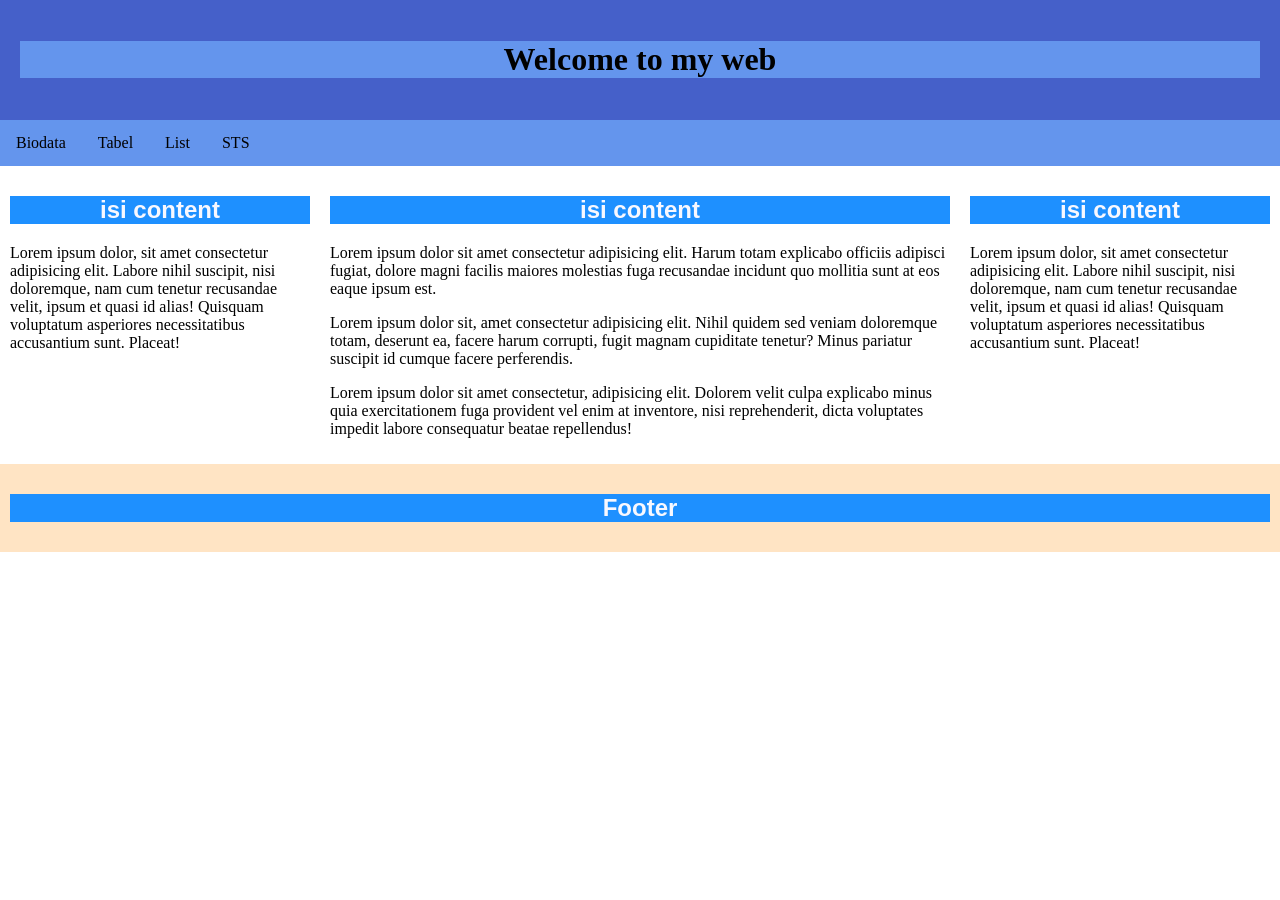
<file: index.html>
<!DOCTYPE html>
<html>
    <head>
        <title>Layout Website</title>
        <link rel="stylesheet" href="index.css">
    </head>
    <body>
        <!--Membuat HEADER-->
        <div class= "header">
            <h1>Welcome to my web</h1>
        </div>
        <!--membuat navigator menu-->
       <div class="topnav">
            <a href="biodata.html">Biodata</a>
            <a href="table_marge.html">Tabel</a>
            <a href="list.html">List</a>
            <a href="#">STS</a>
        </div>
        <!--Membuat Content-->
        <div class="row">
            <div class="column side">
                <h2>isi content</h2>
                <p>Lorem ipsum dolor, sit amet consectetur adipisicing elit. Labore nihil suscipit, nisi doloremque, nam cum tenetur recusandae velit, ipsum et quasi id alias! Quisquam voluptatum asperiores necessitatibus accusantium sunt. Placeat!</p>

            </div>
            <div class="column middle">
                <h2>isi content</h2>
                <p>Lorem ipsum dolor sit amet consectetur adipisicing elit. Harum totam explicabo officiis adipisci fugiat, dolore magni facilis maiores molestias fuga recusandae incidunt quo mollitia sunt at eos eaque ipsum est.</p>
                <p>Lorem ipsum dolor sit, amet consectetur adipisicing elit. Nihil quidem sed veniam doloremque totam, deserunt ea, facere harum corrupti, fugit magnam cupiditate tenetur? Minus pariatur suscipit id cumque facere perferendis.</p>
                <p>Lorem ipsum dolor sit amet consectetur, adipisicing elit. Dolorem velit culpa explicabo minus quia exercitationem fuga provident vel enim at inventore, nisi reprehenderit, dicta voluptates impedit labore consequatur beatae repellendus!</p>
            </div>
            <div class="column side">
                <h2>isi content</h2>
                <p>Lorem ipsum dolor, sit amet consectetur adipisicing elit. Labore nihil suscipit, nisi doloremque, nam cum tenetur recusandae velit, ipsum et quasi id alias! Quisquam voluptatum asperiores necessitatibus accusantium sunt. Placeat!</p>

             </div>
        </div>
        <!--Membuat Footer-->
        <div class="footer">
            <h2>Footer</h2>
        </div>
    </body>
</html>
</file>
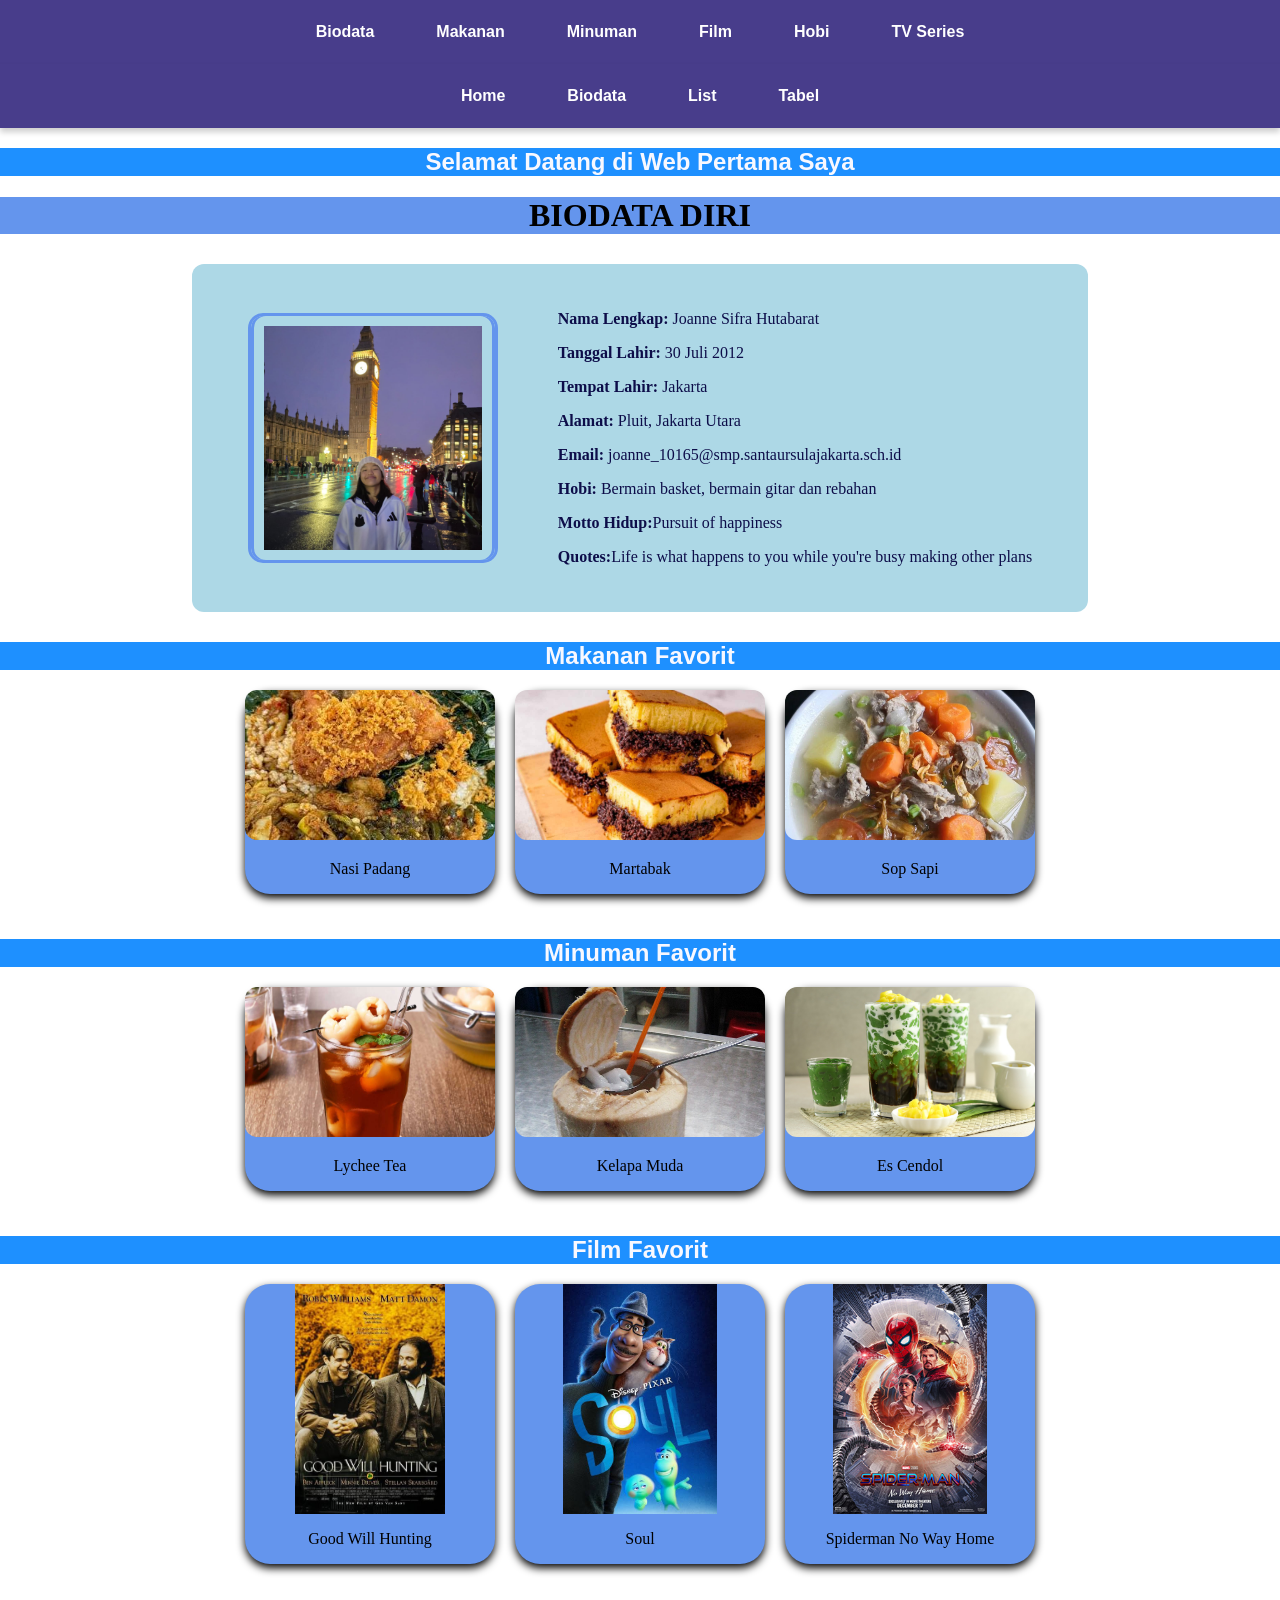
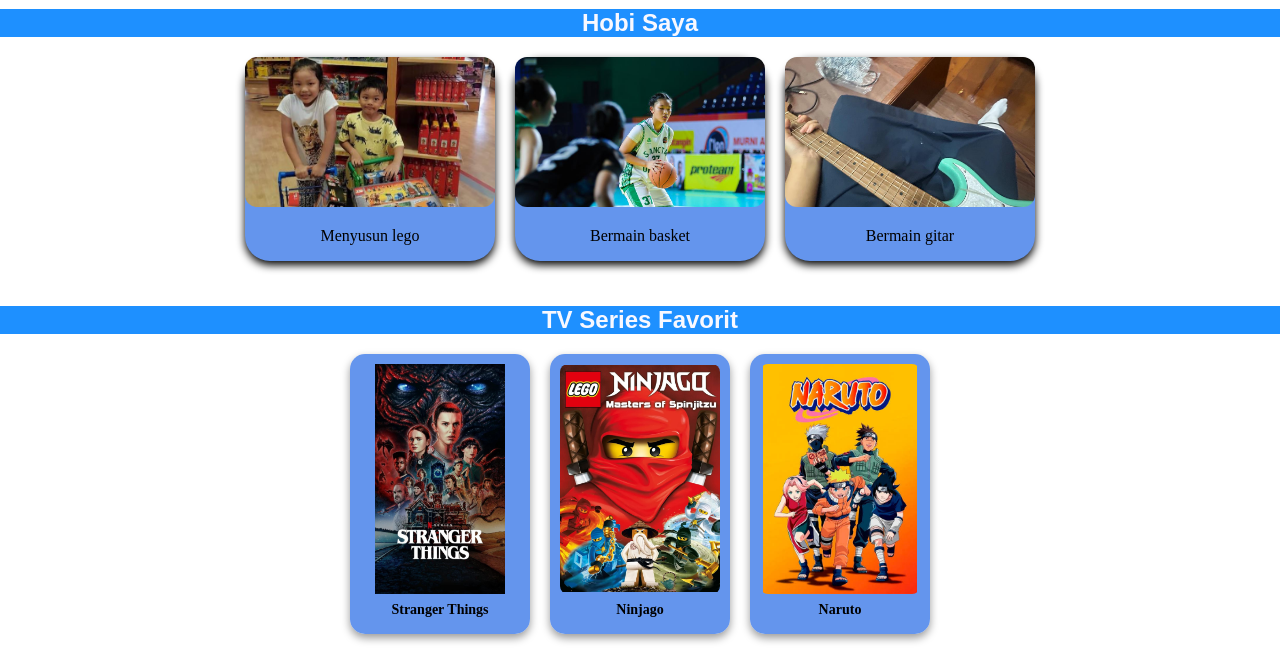
<file: biodata.html>
<!DOCTYPE html>
<html lang="id">
<head>
    <meta charset="UTF-8">
    <title>Biodata Diri</title>
    <link rel="stylesheet" href="index.css">
    
</head>
<body>
    <!-- NAVBAR -->
    <nav class="navbar">
        <a href="#biodata">Biodata</a>
        <a href="#makanan">Makanan</a>
        <a href="#minuman">Minuman</a>
        <a href="#film">Film</a>
        <a href="#hobi">Hobi</a>
        <a href="#tvseries">TV Series</a>
    </nav>

    <nav class="navbar">
        <a href="index.html">Home</a>
        <a href="biodata.html">Biodata</a>
        <a href="list.html">List</a>
        <a href="table_marge.html">Tabel</a>
    </nav>

    <h2>Selamat Datang di Web Pertama Saya</h2>
    <h1>BIODATA DIRI</h1>

    <div class="biodata" id="biodata">
        <div class="content">
            <div class="foto">
                <div class="foto">
                    <img src="rn pic joanne still tuff.jpeg" alt="foto joanne cantik" class="top" >
                    <img src="childhood pics joanne cakep.jpeg" alt="foto kecil joanne" class="bottom">
                </div>
            </div>
            
            <div class="isi">
                <p><strong>Nama Lengkap:</strong> Joanne Sifra Hutabarat</p>
                <p><strong>Tanggal Lahir:</strong> 30 Juli 2012</p>
                <p><strong>Tempat Lahir:</strong> Jakarta</p>
                <p><strong>Alamat:</strong> Pluit, Jakarta Utara</p>
                <p><strong>Email:</strong> joanne_10165@smp.santaursulajakarta.sch.id</p>
                <p><strong>Hobi:</strong> Bermain basket, bermain gitar dan rebahan</p>
                <p><strong>Motto Hidup:</strong>Pursuit of happiness</p>
                <p><strong>Quotes:</strong>Life is what happens to you while you're busy making other plans</p>
            </div>
        </div>
    </div>

        <h2 id="makanan">Makanan Favorit</h2>
        <div class="makanan">
            <div class="naspad">
                <img src="naspad makanan.jpg" alt="" width="200" height="200"class="img-menu">
                <p>Nasi Padang</p>
            </div>
         <div class="martabak">
            <img src="martabak makanan.jpg" alt="" width="200" height="200"class="img-menu">
            <p>Martabak</p>
        </div>
         <div class="sopsapi">
            <img src="sop sapi makanan" alt="" width="200" height="200"class="img-menu">
            <p>Sop Sapi</p>
         </div>
         
    </div>

    <h2 id="minuman">Minuman Favorit</h2>
<div class="makanan">
    <div class="naspad">
        <img src="lychee tea minuman.jpg" alt="Lychee Tea"class="img-menu">
        <p>Lychee Tea</p>
    </div>
    <div class="martabak">
        <img src="es kelapa muda minuman.JPG" alt="Kelapa Muda"class="img-menu">
        <p>Kelapa Muda</p>
    </div>
    <div class="sopsapi">
        <img src="es cendol minuman.jpg" alt="Es Cendol"class="img-menu">
        <p>Es Cendol</p>
    </div>
</div>

<h2 id="film">Film Favorit</h2>
<div class="makanan">
    <div class="naspad">
        <img src="film fav good will hunting.jpg" alt="Film 1"class="img-film">
        <p>Good Will Hunting</p>
    </div>
    <div class="martabak">
        <img src="film fav soul.jpg" alt="Film 2"class="img-film">
        <p>Soul</p>
    </div>
    <div class="sopsapi">
        <img src="film fav spiderman no way home.jpg" alt="Film 3"class="img-film">
        <p>Spiderman No Way Home</p>
    </div>
</div>

<h2 id="hobi">Hobi Saya</h2>
<div class="makanan">
    <div class="naspad">
        <img src="lego hobi.jpeg" alt="Menyusun lego" class="img-menu">
        <p>Menyusun lego</p>
    </div>
    <div class="martabak">
        <img src="basket hobi.jpeg" alt="Bermain basket" class="img-menu">
        <p>Bermain basket</p>
    </div>
    <div class="sopsapi">
        <img src="gitar hobi.jpeg" alt="Bermain gitar" class="img-menu">
        <p>Bermain gitar</p>
    </div>
</div>

<h2 id="tvseries">TV Series Favorit</h2>
<div class="makanan">
    
    <!-- Series 1 -->
    <div class="flip-card">
        <div class="flip-card-inner">
            <div class="flip-card-front">
                <img src="strangerthings tv series" alt="Series 1" class="img-film">
                <p>Stranger Things</p>
            </div>
            <div class="flip-card-back">
                <h3>Stranger Things</h3>
                <p>Genre: Science fiction, horror, mystery</p>
            </div>
        </div>
    </div>

    <!-- Series 2 -->
    <div class="flip-card">
        <div class="flip-card-inner">
            <div class="flip-card-front">
                <img src="ninjago tv series" alt="Series 2" class="img-film">
                <p>Ninjago</p>
            </div>
            <div class="flip-card-back">
                <h3>Ninjago</h3>
                <p>Genre: Action adventure, science fantasy, martial arts, dan animated comedy</p>
            </div>
        </div>
    </div>

    <!-- Series 3 -->
    <div class="flip-card">
        <div class="flip-card-inner">
            <div class="flip-card-front">
                <img src="naruto tv series.jpg" alt="Series 3" class="img-film">
                <p>Naruto</p>
            </div>
            <div class="flip-card-back">
                <h3>Naruto</h3>
                <p>Genre: Action, fantasy, dan adventure</p>
            </div>
        </div>
    </div>

</div>

<body>
 

</body>
</html>
</file>
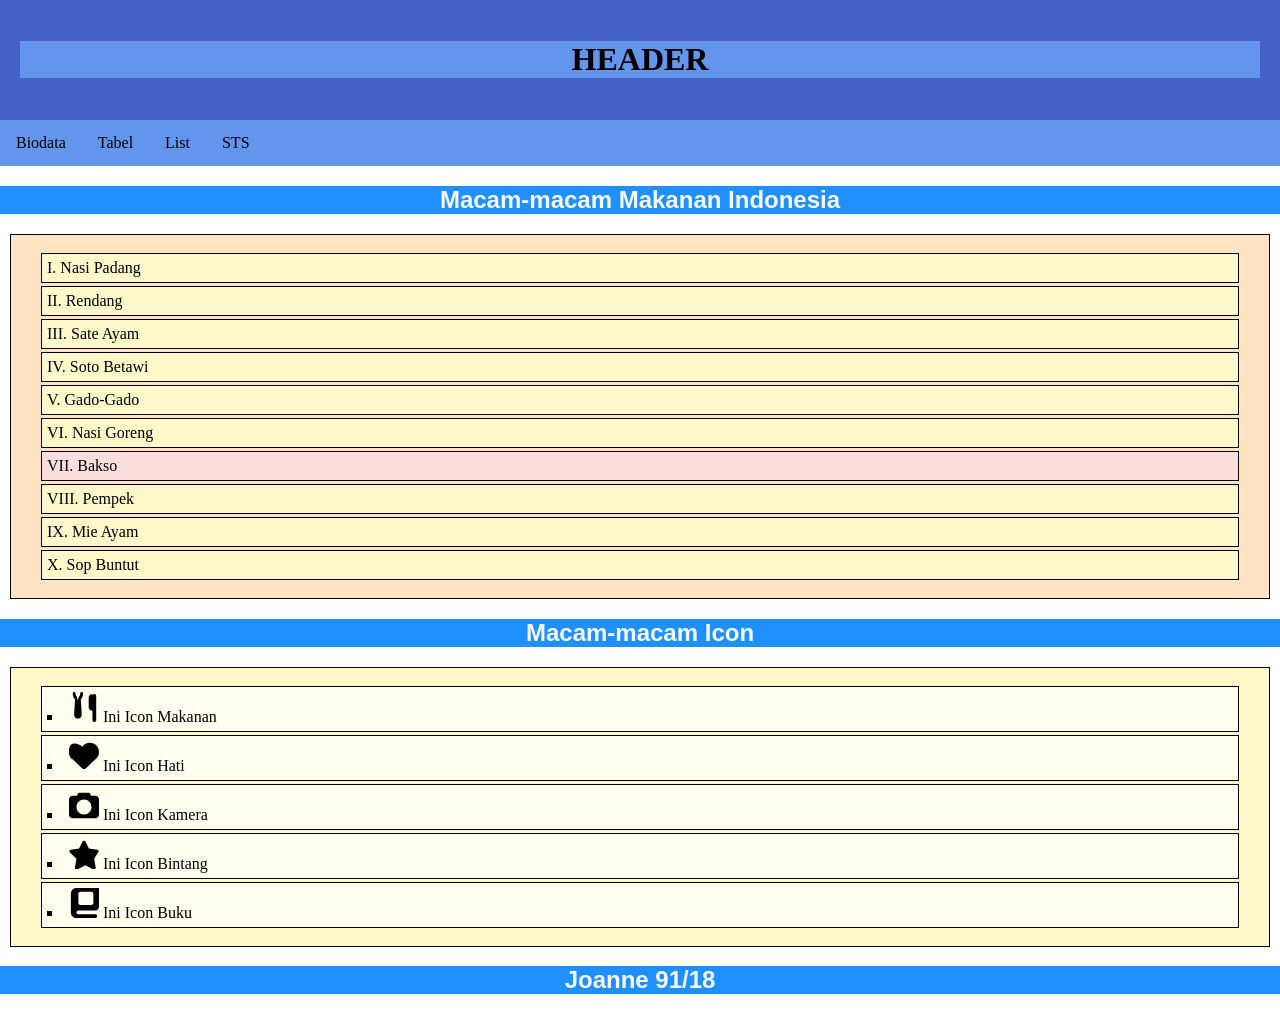
<file: list.html>
<!DOCTYPE html>
<html>
    <head>
        <title>Layout Website</title>
        <link rel="stylesheet" href="index.css">
    </head>
    <body>
        <!--Membuat HEADER-->
        <div class= "header">
            <h1>HEADER</h1>
        </div>
        <!--membuat navigator menu-->
        <div class="topnav">
            <a href="index.html">Biodata</a>
            <a href="table_marge.html">Tabel</a>
            <a href="list.html">List</a>
            <a href="#">STS</a>
        </div>
        <!-- Membuat content -->
       <h2>Macam-macam Makanan Indonesia</h2>
        <ol type="I">
            <li>Nasi Padang</li>
            <li>Rendang</li>
            <li>Sate Ayam</li>
            <li>Soto Betawi</li>
            <li>Gado-Gado</li>
            <li>Nasi Goreng</li>
            <li class="a">Bakso</li>
            <li>Pempek</li>
            <li>Mie Ayam</li>
            <li>Sop Buntut</li>
        </ol>

        <!-- Bagian 5 Icon Unik -->
        <h2>Macam-macam Icon</h2>
        <ul type="square">
            <li>
                <i class="fa-solid fa-utensils"></i>
                <svg xmlns="http://www.w3.org/2000/svg" viewBox="0 0 512 512" width="30" height="30"><path d="M88 0C74.7 0 64 10.7 64 24c0 38.9 14.5 74.5 38.5 101.5L86.9 385.8C84.3 423.8 114 456 152 456s67.7-32.2 65.1-70.2L201.5 125.5C225.5 98.5 240 62.9 240 24c0-13.3-10.7-24-24-24s-24 10.7-24 24c0 22.3-8.8 42.7-23.3 57.7L152 144l-16.7-62.3C120.8 66.7 112 46.3 112 24C112 10.7 101.3 0 88 0zM400 32c-35.3 0-64 28.7-64 64l0 160c0 35.3 28.7 64 64 64l0 160c0 17.7 14.3 32 32 32s32-14.3 32-32l0-416c0-17.7-14.3-32-32-32s-32 14.3-32 32z"/></svg>
                Ini Icon Makanan
            </li>
            <li>
                <i class="fa-solid fa-heart"></i>
                <svg xmlns="http://www.w3.org/2000/svg" viewBox="0 0 512 512" width="30" height="30"><path d="M47.6 300.4L228.3 469.1c7.5 7 17.4 10.9 27.7 10.9s20.2-3.9 27.7-10.9L464.4 300.4c30.4-28.3 47.6-68 47.6-109.5v-5.8c0-85.1-69.2-154.3-154.3-154.3c-52.5 0-101.4 24.5-131.9 66.4C196.5 65.3 147.6 40.8 95.1 40.8C10 40.8 0 110 0 195.1v5.8c0 41.5 17.2 81.2 47.6 109.5z"/></svg>
                Ini Icon Hati
            </li>
            <li>
            <i class="fa-solid fa-camera"></i>
            <svg xmlns="http://www.w3.org/2000/svg" viewBox="0 0 512 512" width="30" height="30"><path d="M149.1 64.8L138.7 96 64 96C28.7 96 0 124.7 0 160L0 416c0 35.3 28.7 64 64 64l384 0c35.3 0 64-28.7 64-64l0-256c0-35.3-28.7-64-64-64l-74.7 0L362.9 64.8C358.4 53.4 347.3 48 335.9 48L176.1 48c-11.4 0-22.5 5.4-27 16.8zM256 416c-70.7 0-128-57.3-128-128s57.3-128 128-128 128 57.3 128 128-57.3 128-128 128z"></path></svg>
            Ini Icon Kamera
            </li>
            <li>
                <i class="fa-solid fa-star"></i>
                <svg xmlns="http://www.w3.org/2000/svg" viewBox="0 0 576 512" width="30" height="30"><path d="M316.9 18C311.6 7 300.4 0 288.1 0s-23.4 7-28.8 18L195 150.3 31.4 174.4c-12.6 1.8-22.1 11.8-23.7 24.4s5.5 24.4 15.4 32.5l119.6 117.8-28.2 166.4c-2.2 12.8 3 25.7 13.7 33s24.5 8.7 35.8 2.5l149.3-78.4 149.3 78.4c11.2 6.2 25 5.1 35.8-2.5s15.9-20.2 13.7-33l-28.2-166.4L553.7 231.3c9.9-8.1 17-20 15.4-32.5s-11.1-22.6-23.7-24.4L381.3 150.3 316.9 18z"/></svg>
                Ini Icon Bintang
            </li>
            <li>
                <i class="fa-solid fa-book"></i>
                <svg xmlns="http://www.w3.org/2000/svg" viewBox="0 0 448 512" width="30" height="30"><path d="M96 0C43 0 0 43 0 96L0 416c0 53 43 96 96 96l288 0 32 0c17.7 0 32-14.3 32-32s-14.3-32-32-32l-32 0-256 0c-17.7 0-32-14.3-32-32s14.3-32 32-32l288 0c35.3 0 64-28.7 64-64l0-320c0-35.3-28.7-64-64-64L96 0zM128 96c0-17.7 14.3-32 32-32l192 0c17.7 0 32 14.3 32 32l0 160c0 17.7-14.3 32-32 32l-192 0c-17.7 0-32-14.3-32-32L128 96z"/></svg>
                Ini Icon Buku
            </li>
        </ul>





         <!--Membuat Footer-->
        <div class="Footer">
            <h2>Joanne 91/18</h2>
        </div>
    </body>
</html>
</file>
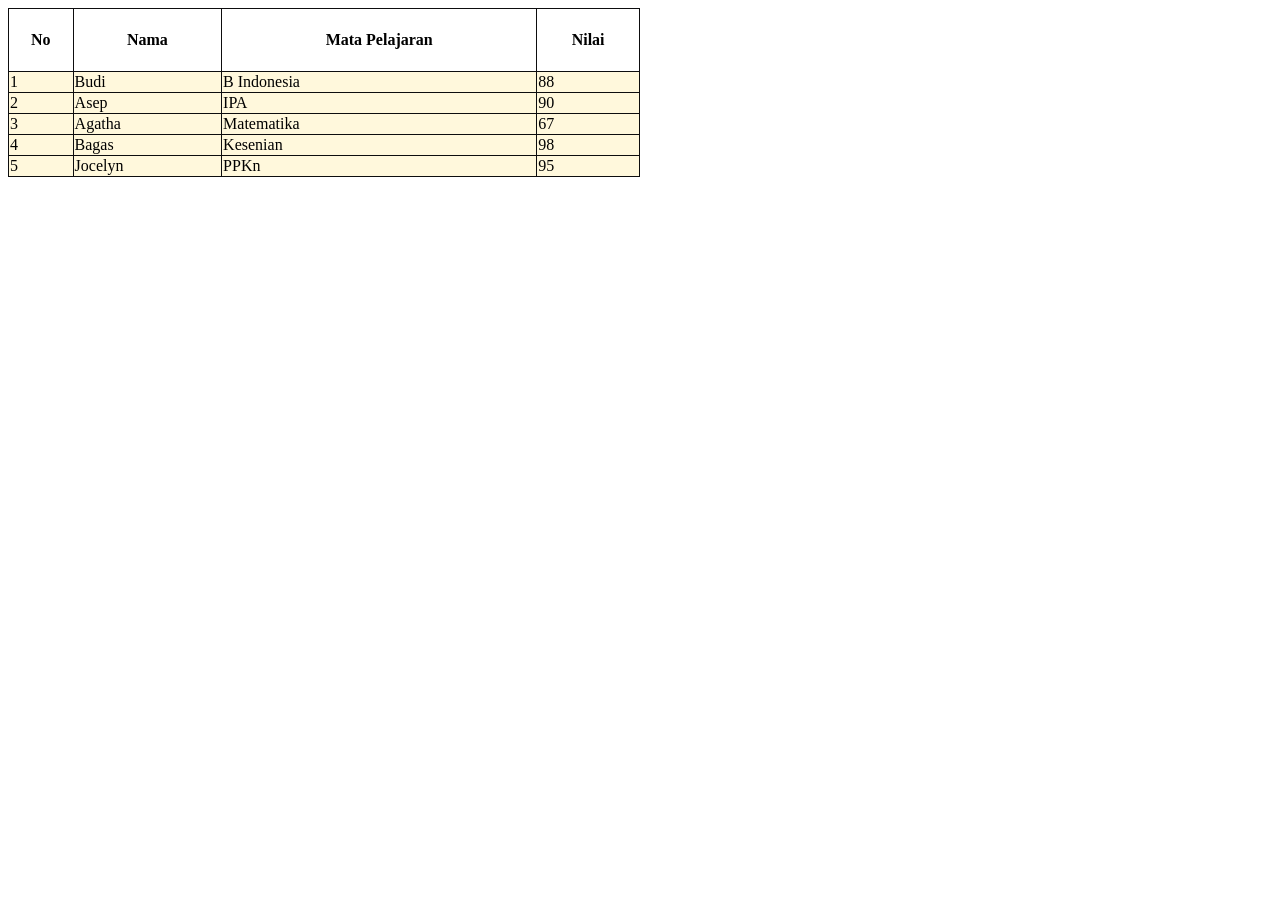
<file: table.html>
<!DOCTYPE html>
<html>
    <head>
        <title>Table HTML dan CSS</title>
        <link rel="stylesheet" href="table.css">
    </head>
    <body>
        <table>
            <tr>
                <th>No</th>
                <th>Nama</th>
                <th>Mata Pelajaran</th>
                <th>Nilai</th>
            </tr>
            <tr>
                <td>1</td>
                <td>Budi</td>
                <td>B Indonesia</td>
                <td>88</td>
            </tr>
            <tr>
                <td>2</td>
                <td>Asep</td>
                <td>IPA</td>
                <td>90</td>
            </tr>
            <tr>
                <td>3</td>
                <td>Agatha</td>
                <td>Matematika</td>
                <td>67</td>
            </tr>
            <tr>
                <td>4</td>
                <td>Bagas</td>
                <td>Kesenian</td>
                <td>98</td>
            </tr>
            <tr>
                <td>5</td>
                <td>Jocelyn</td>
                <td>PPKn</td>
                <td>95</td>
            </tr>
        </table>
    </body>
</html>
</file>
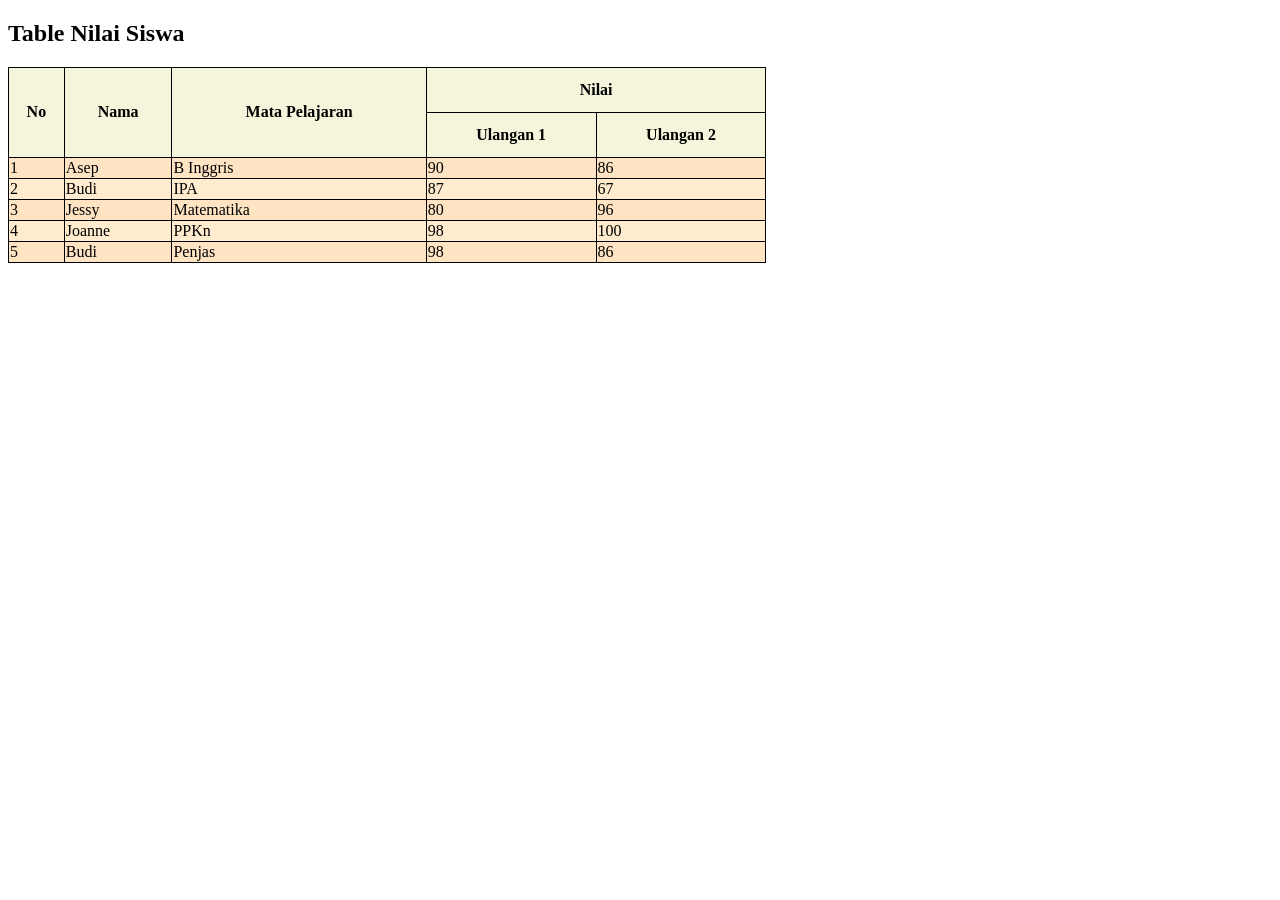
<file: table_gabungan.html>
<!DOCTYPE html>
<html>
    <head>
        <title>Table Gabungan</title>
        <style>
            table, th, td {
                border: 1px solid black;
            }
            table {
                width: 60%;
                border-collapse: collapse;
            }
            th {
                height: 40px;
                padding: 2px;
                background-color: beige;
            }
            tr {
                background-color: bisque;
            }
            tr:nth-child(even) {
                background-color: blanchedalmond;
            }
            tr:hover {
                background-color: pink;
            }
        </style>
    </head>
    <body>
      <h2>Table Nilai Siswa</h2>
      <table>
        <tr>
            <th rowspan="2">No</th>
            <th rowspan="2">Nama</th>
            <th rowspan="2">Mata Pelajaran</th>
            <th colspan="2">Nilai</th>
        </tr>
        <tr>
            <th>Ulangan 1</th>
            <th>Ulangan 2</th>
        </tr>
         <tr>
                <td>1</td>
                <td>Asep</td>
                <td>B Inggris</td>
                <td>90</td>
                <td>86</td>
            </tr>
            <tr>
                <td>2</td>
                <td>Budi</td>
                <td>IPA</td>
                <td>87</td>
                <td>67</td>
            </tr>
            <tr>
                <td>3</td>
                <td>Jessy</td>
                <td>Matematika</td>
                <td>80</td>
                <td>96</td>
            </tr>
            <tr>
                <td>4</td>
                <td>Joanne</td>
                <td>PPKn</td>
                <td>98</td>
                <td>100</td>
            </tr>
            <tr>
                <td>5</td>
                <td>Budi</td>
                <td>Penjas</td>
                <td>98</td>
                <td>86</td>
            </tr>
      </table>
    </body>
</html>
</file>
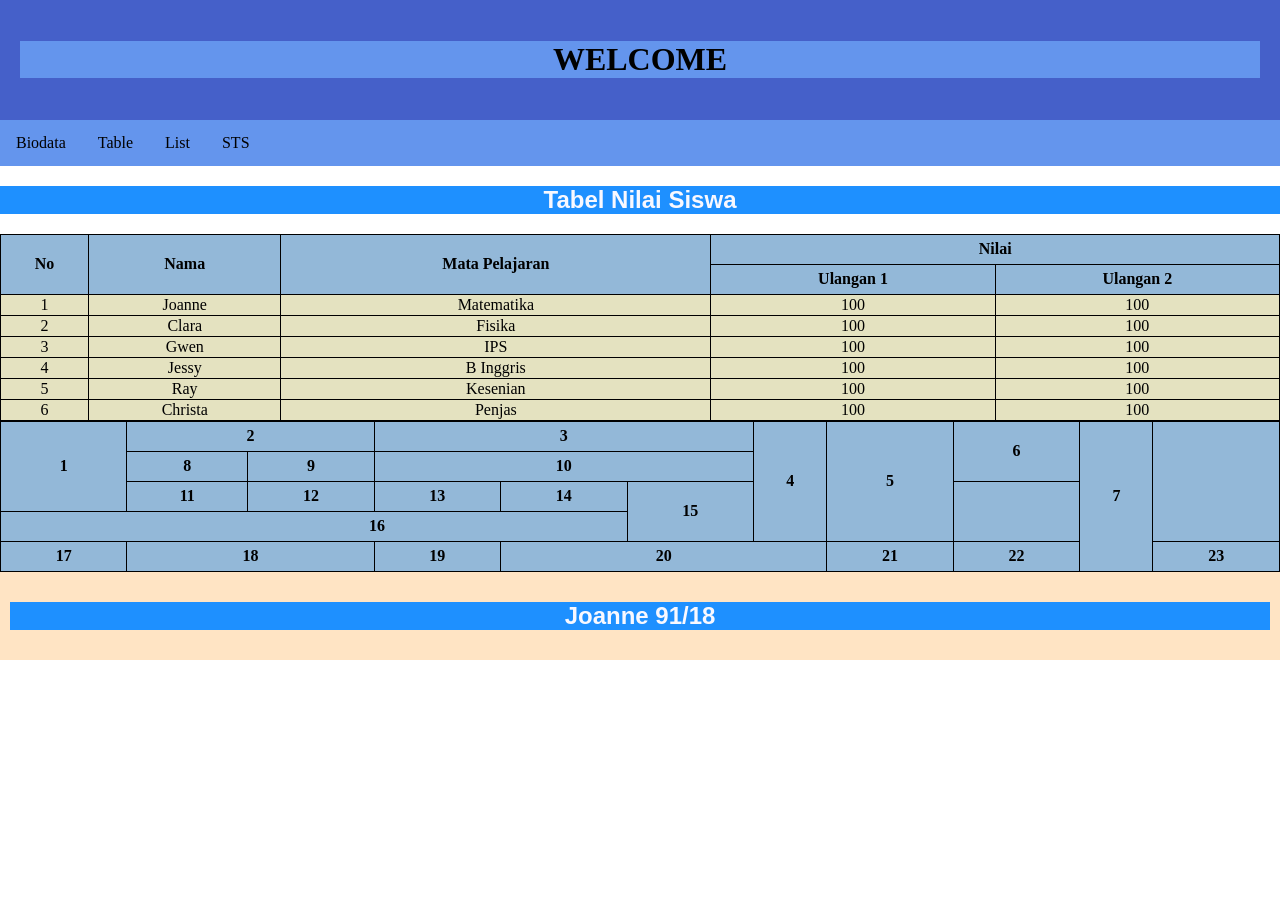
<file: table_marge.html>
<!DOCTYPE html>
<html>
    <head>
        <title>Layout Website </title>
        <link rel="stylesheet" href="index.css">
    </head>
   
    <body>
        <!-- membuat header -->
         <div class="header">
            <h1>WELCOME</h1>
        <!-- membuat navigator menu -->
         </div>
         <div class="topnav">
            <a href="biodata.html">Biodata</a>
            <a href="table_marge.html">Table</a>
            <a href="list.html">List</a>
            <a href="#">STS</a>
         </div>
         <!-- membuat content -->
          <!-- tabel nilai siswa -->
           <h2>Tabel Nilai Siswa</h2>
        <table>
            <tr>
                <th rowspan="2">No</th>
                <th rowspan="2">Nama</th>
                <th rowspan="2">Mata Pelajaran</th>
                <th colspan="2">Nilai</th>
               
            </tr>
            <tr>
                <th>Ulangan 1</th>
                <th>Ulangan 2</th>
            </tr>
            <tr>
                <td>1</td>
                <td>Joanne</td>
                <td>Matematika</td>
                <td>100</td>
                <td>100</td>
            </tr>
            <tr>
                <td>2</td>
                <td>Clara</td>
                <td>Fisika</td>
                <td>100</td>
                <td>100</td>
            </tr>
            <tr>
                <td>3</td>
                <td>Gwen</td>
                <td>IPS</td>
                <td>100</td>
                <td>100</td>
            </tr>
            <tr>
                <td>4</td>
                <td>Jessy</td>
                <td>B Inggris</td>
                <td>100</td>
                <td>100</td>
            </tr>
            <tr>
                <td>5</td>
                <td>Ray</td>
                <td>Kesenian</td>
                <td>100</td>
                <td>100</td>
            </tr>
            <tr>
                <td>6</td>
                <td>Christa</td>
                <td>Penjas</td>
                <td>100</td>
                <td>100</td>
            </tr>


            <table>
    <tr>
        <th rowspan="3">1</th>
        <th colspan="2">2</th>
        <th colspan="3">3</th>
        <th rowspan="4">4</th>
        <th rowspan="4">5</th>
        <th rowspan="2">6</th>
        <th rowspan="6">7</th>
    </tr>
    <tr>
        <th>8</th>
        <th>9</th>
        <th colspan="3">10</th>
    </tr>
    <tr>
        <th>11</th>
        <th>12</th>
        <th>13</th>
        <th>14</th>
        <th rowspan="3">15</th>
    </tr>
    <tr>
        <th colspan="6">16</th>
    </tr>
    <tr>
        <th rowspan="2">17</th>
        <th colspan="2" rowspan="2">18</th>
        <th rowspan="2">19</th>
        <th colspan="3" rowspan="2">20</th>
    </tr>
    <tr>
        <th>21</th>
        <th>22</th>
        <th colspan="3">23</th>
    </tr>
</table>
           
         <!-- membuat footer -->
          <div class="footer">
            <h2>Joanne 91/18</h2>
        </div>
    </body>
</html>
</file>
<file: index.css>
*{
    box-sizing: border-box;
}
body{
    margin: 0;
}
/*membuat style pada header*/
.header{
    background-color: rgb(69, 96, 201);
    padding: 20px;
    text-align: center;
}
/*membuat style pada navigator/topnav*/
.topnav{
    overflow:hidden;
    background-color: cornflowerblue;
}
/*membuat style link pada navigator/topnav*/
.topnav a{
    float: left;
    display: block;
    color: black;
    text-align: center;
    padding: 14px 16px;
    text-decoration: none;
}
.topnav a:hover{
    background-color: dodgerblue;
    color: black;
}
.column{
    float: left;
    padding: 10px;
}
/*membuat style pada column kanan-kiri */
.column.side{
    width: 25%
}
/* membuat style pada column tengah*/
.column.middle{
    width: 50%;
}
.row::after{
    content: "";
    display: table;
    clear: both;
}


body{
    background-image: url();
    background-size: cover;
    background-position: center;
    background-color:#ffffff;
}
h2 {
  color:ghostwhite;
  background-color:dodgerblue;
  text-align: center;
  font-family: 'Gill Sans', 'Gill Sans MT', Calibri, 'Trebuchet MS', sans-serif;
}

h1 {
  color: black;
  background-color: cornflowerblue;
  text-align: center;
} 

div.biodata{
    margin: 30px auto;
    width: 70%;
    background-color: lightblue;
    color: rgb(13, 13, 73);
    padding: 30px;
    border-radius: 12px;
    display: flex;
    justify-content: center;
    align-items: center;
}

div.content {
    display: flex;
    flex-direction: row;
    align-items: center;
    justify-content: center;
    gap: 60px; 
}

div.foto{
    position: relative;
    width: 250px;
    height: 250px;
    overflow: hidden;
    border-radius: 15px;
    cursor: pointer;
    display: flex;
    align-items: center;
    justify-content: center;
    border: 3px solid cornflowerblue;
    
}

div.foto img{
  position: absolute;
  width: 100%;
  height: 100%;
  object-fit: cover;
  object-position: center;
  transition: transform 0.5s ease, opacity 0.5s ease;
  
}
.foto img.top{
  opacity: 1;
  z-index: 2;

}
.foto:hover img.top{
  opacity: 0;
  transform: scale(1.1);

}
.foto img.bottom{
  opacity: 0;
  z-index: 1;
}
.foto:hover img.bottom{
  opacity: 1;
  transform: scale(1.1);
}

div.makanan{
  display: flex;
  justify-content: center;
  gap: 20px;
  text-align: center;
}
img{
  padding: 10px;
}
div.naspad{
  width: 250px;
  height: auto;
  border-radius: 25px;
  box-shadow: 0 4px 8px 0 black;
  margin-bottom: 25px;
  background-color: cornflowerblue;
}
div.naspad:hover{
  overflow: hidden;
  transition: transform 0.3s ease;
  transform: scale(1.1);
}
div.martabak{
  width: 250px;
  height: auto;
  border-radius: 25px;
  box-shadow: 0 4px 8px 0 black;
  margin-bottom: 25px;
  background-color: cornflowerblue;
}
div.martabak:hover{
  overflow: hidden;
  transition: transform 0.3s ease;
  transform: scale(1.1);
}
div.sopsapi{
  width: 250px;
  height: auto;
  border-radius: 25px;
  box-shadow: 0 4px 8px 0 black;
  margin-bottom: 25px;
  background-color: cornflowerblue;
}
div.sopsapi:hover{
  overflow: hidden;
  transition: transform 0.3s ease;
  transform: scale(1.1);
}
img.img-menu {
    position: static !important;
    width: 100% !important;
    height: 150px !important;
    object-fit: cover !important;
    border-radius: 12px;
    padding: 0 !important;
}
div.card-film {
  width: 180px; 
  height: 300px; 
  border-radius: 15px;
  box-shadow: 0 4px 8px 0 black;
  margin-bottom: 25px;
  background-color: cornflowerblue;
  padding: 10px;
  box-sizing: border-box;
  text-align: center;
  transition: transform 0.3s ease;
}

div.card-film:hover {
  transform: scale(1.1);
}
img.img-film {
  width: 100%;
  height: 230px; 
  object-fit: contain; 
  border-radius: 8px;
  padding: 0;
  display: block;
}

div.card-film p {
  margin-top: 10px;
  font-weight: bold;
  color: black;
  font-family: sans-serif;
  font-size: 14px;
}

html {
  scroll-behavior: smooth;
}

/* Styling Bar Navigation */
.navbar {
  position: sticky;
  top: 0;
  z-index: 1000;
  background-color:darkslateblue;
  display: flex;
  justify-content: center;
  gap: 30px;
  padding: 15px 0;
  box-shadow: 0 4px 6px rgba(0, 0, 0, 0.2);
}

/* Link Navigasi */
.navbar a {
  color: white;
  text-decoration: none;
  font-family: 'Gill Sans', sans-serif;
  font-weight: bold;
  font-size: 16px;
  padding: 8px 16px;
  border-radius: 20px;
  transition: background-color 0.3s ease, color 0.3s ease;
}

.navbar a:hover {
  background-color: white;
  color: dodgerblue;
}

h2, div[id] {
  scroll-margin-top: 70px; 
}

.flip-card {
  background-color: transparent;
  width: 180px;
  height: 280px;
  perspective: 1000px; 
  margin-bottom: 25px;
}

.flip-card-inner {
  position: relative;
  width: 100%;
  height: 100%;
  text-align: center;
  transition: transform 0.8s;
  transform-style: preserve-3d;
  border-radius: 15px;
  box-shadow: 0 4px 8px 0 rgba(0,0,0,0.4);
}

.flip-card:hover .flip-card-inner {
  transform: rotateY(180deg);
}

.flip-card-front, .flip-card-back {
  position: absolute;
  width: 100%;
  height: 100%;
  -webkit-backface-visibility: hidden;
  backface-visibility: hidden;
  border-radius: 15px;
  padding: 10px;
  box-sizing: border-box;
}

.flip-card-front {
  background-color: cornflowerblue;
  color: black;
}

.flip-card-front p {
  margin-top: 8px;
  font-weight: bold;
  font-size: 14px;
}

.flip-card-back {
  background-color: #1e293b;
  color: white;
  transform: rotateY(180deg);
  display: flex;
  flex-direction: column;
  justify-content: center;
  align-items: center;
}

.flip-card-back h3 {
  margin: 0 0 10px 0;
  font-size: 15px;
  color: dodgerblue;
}

.flip-card-back p {
  font-size: 12px;
  margin: 4px 0;
  line-height: 1.3;
}

.footer {
    background-color: bisque;
    padding: 10px;
    text-align: center;
}


table, td {
    border:1px solid black;
}
table, th {
    border:1px solid black;
    text-align: center;
    height: 30px;
    background-color: rgb(147, 184, 216);
}
table {
    border-collapse: collapse;
    width:100%;
}
td {
    background-color: rgb(228, 226, 192);
}


ol{
    border: 1px solid black;
    background-color:bisque;
    margin: 10px;
    list-style-position: inside;
    padding: 15px 30px;
}


ol li{
    border: 1px solid black;
    padding: 5px;
    background-color:rgb(255, 249, 201);
    text-align: justify;
    margin: 3px 0;
}


ul{
    border: 1px solid black;
    background-color:  rgb(255, 249, 201);
    margin: 10px;
    list-style-position: inside;
    padding: 15px 30px;
}


ul li{
    border: 1px solid black;
    padding: 5px;
    background-color: ivory;
    text-align: justify;
    margin: 3px 0;
}


li.a {
    background-color: rgb(253, 222, 222);
}
</file>
<file: table.css>
table, th, td{
    border: 1px solid rgb(13, 13, 14);
}
table{
    border-collapse: collapse;
    width: 50%;
}
th{
    text-align: center;
    height: 60px;
}
td{
    background-color: cornsilk;
}
</file>
